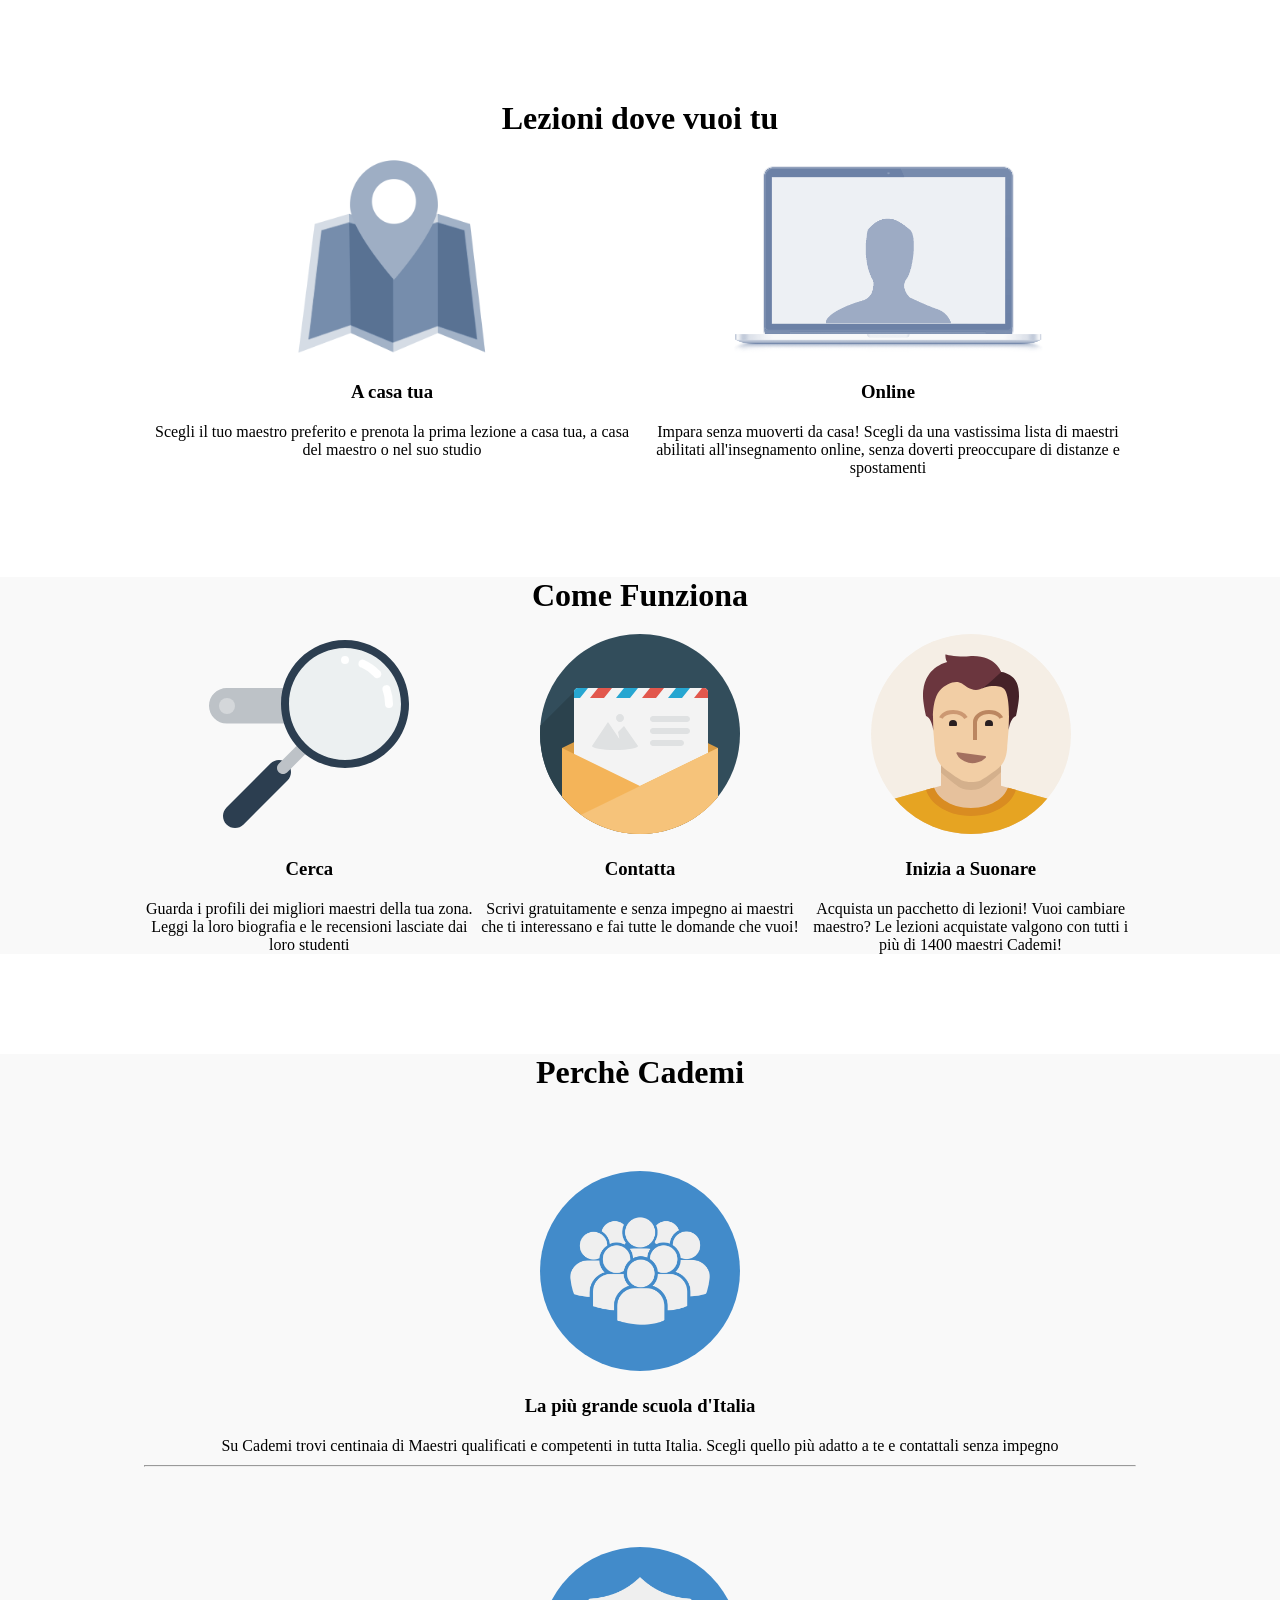
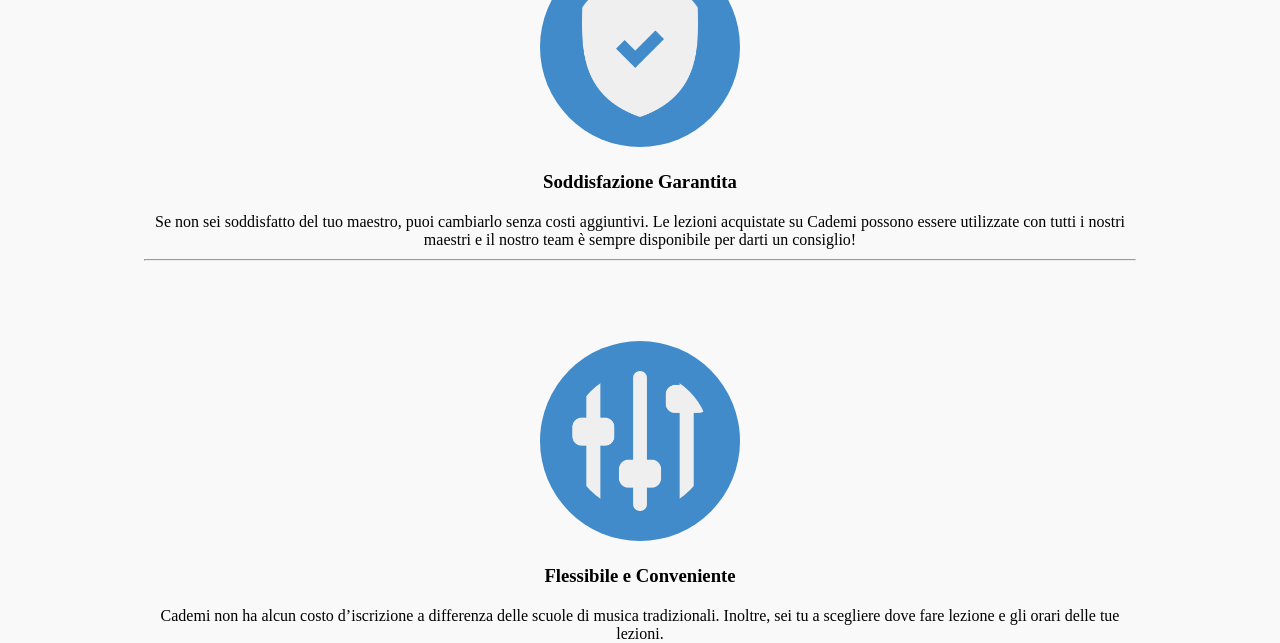
<file: index.html>
<!DOCTYPE html>
<html lang="en">
<head>
  <meta charset="UTF-8">
  <!-- media query -->
  <meta name="viewport" content="width=device-width, initial-scale=1.0">
  <!-- /media query -->
  <meta http-equiv="X-UA-Compatible" content="ie=edge">
  <!-- Framework 12 bool -->
  <link rel="stylesheet" href="css/12-bool.css">
  <!-- /framework 12 bool -->
  <!-- google font -->
  <link rel="preconnect" href="https://fonts.gstatic.com">
  <link href="https://fonts.googleapis.com/css2?family=Oswald:wght@300;400&display=swap" rel="stylesheet">
  <!-- /google font -->
  <!-- style.css -->
  <link rel="stylesheet" href="css/style.css">
  <!-- /style.css -->
  <title>wannabe with framework</title>
</head>
<body>
  <!-- section_1 -->
    <section class="section_1">
      <div class="container">
        <div class="col-lg-12 col-md-12 col-xs-12"><h1 class="macchia_rosa">Lezioni dove vuoi tu</h1></div>
        <div class="col-lg-6 col-md-6 col-xs-12">
          <img src="img/icon/maps.png" alt="freccia location">
          <h3>A casa tua</h3>
          <p>Scegli il tuo maestro preferito e prenota la prima lezione a casa tua, a casa del maestro o nel suo studio</p>
        </div>
        <div class="col-lg-6 col-md-6 col-xs-12">
          <img src="img/icon/screen.png" alt="comp portatile">
          <h3>Online</h3>
          <p>Impara senza muoverti da casa! Scegli da una vastissima lista di maestri abilitati all'insegnamento online, senza doverti preoccupare di distanze e spostamenti</p>
        </div>
      </div>
    </section>
    <!-- /section_1 -->
    <!-- section_2 -->
    <section class="section_2">
      <div class="container">
        <div class="col-lg-12 col-md-12 col-xs-12"><h1 class="macchia_azzurra">Come Funziona</h1></div>
        <div class="col-lg-4 col-md-6 col-xs-12">
          <img src="img/search.svg" alt="lente d'ingrandimento">
          <h3>Cerca</h3>
          <p>Guarda i profili dei migliori maestri della tua zona. Leggi la loro biografia e le recensioni lasciate dai loro studenti</p>
        </div>
        <div class="col-lg-4 col-md-6 col-xs-12">
          <img src="img/letter.svg" alt="busta mail">
          <h3>Contatta</h3>
          <p>Scrivi gratuitamente e senza impegno ai maestri che ti interessano e fai tutte le domande che vuoi!</p>
        </div>
        <div class="col-lg-4 col-md-6 offset-md-3 col-xs-12">
          <img src="img/male.svg" alt="volto stilizzato">
          <h3>Inizia a Suonare</h3>
          <p>Acquista un pacchetto di lezioni! Vuoi cambiare maestro? Le lezioni acquistate valgono con tutti i più di 1400 maestri Cademi!</p>
        </div>
      </div>
    </section>
    <!-- /section_2 -->
    <!-- section_3 -->
    <section class="section_3">
      <div class="container">
        <div class="col-lg-12 col-md-12 col-xs-12"><h1 class="macchia_gialla">Perchè Cademi</h1></div>
        <div class="col-lg-12 col-md-6 col-xs-12">
          <img src="img/icon/profile.png" alt="lente d'ingrandimento">
          <h3>La più grande scuola d'Italia</h3>
          <p>Su Cademi trovi centinaia di Maestri qualificati e competenti in tutta Italia. Scegli quello più adatto a te e contattali senza impegno</p>
          <hr class="d-none-md">
        </div>
        <div class="col-lg-12 col-md-6 col-xs-12">
          <img src="img/icon/secure.png" alt="icona stemma">
          <h3>Soddisfazione Garantita</h3>
          <p>Se non sei soddisfatto del tuo maestro, puoi cambiarlo senza costi aggiuntivi. Le lezioni acquistate su Cademi possono essere utilizzate con tutti i nostri maestri e il nostro team è sempre disponibile per darti un consiglio!</p>
          <hr class="d-none-md">
        </div>
        <div class="col-lg-12 col-md-6 offset-md-3 col-xs-12">
          <img src="img/icon/flex.png" alt="icona settings">
          <h3>Flessibile e Conveniente</h3>
          <p>Cademi non ha alcun costo d’iscrizione a differenza delle scuole di musica tradizionali. Inoltre, sei tu a scegliere dove fare lezione e gli orari delle tue lezioni.</p>
        </div>
      </div>
    </section>
    <!-- /section_3 -->
</body>
</html>
</file>
<file: css/12-bool.css>
/* framework 12-bool */
/* RESET */
*{
  box-sizing: border-box;
  margin: 0;
  padding: 0;
}
/* /RESET */
/* mix */
.container{
  max-width: 1170px;
  margin: 0 auto;
}
[class*="col-"]{
  float: left;
}
.container::after{
  content: "";
  display: block;
  clear: both;
}
/* mix */
/* responsive */
/* /smartphone < 768 */
@media screen and (max-width: 767px){
  .col-xs-1{
    width: calc( (100% / 12) * 1 )
  }
  .col-xs-2{
    width: calc( (100% / 12) * 2 )
  }
  .col-xs-3{
    width: calc( (100% / 12) * 3 )
  }
  .col-xs-4{
    width: calc( (100% / 12) * 4 )
  }
  .col-xs-5{
    width: calc( (100% / 12) * 5 )
  }
  .col-xs-6{
    width: calc( (100% / 12) * 6 )
  }
  .col-xs-7{
    width: calc( (100% / 12) * 7 )
  }
  .col-xs-8{
    width: calc( (100% / 12) * 8 )
  }
  .col-xs-9{
    width: calc( (100% / 12) * 9 )
  }
  .col-xs-10{
    width: calc( (100% / 12) * 10 )
  }
  .col-xs-11{
    width: calc( (100% / 12) * 11 )
  }
  .col-xs-12{
    width: calc( (100% / 12) * 12 )
  }
      /* offset smartphone < 768 */
  .offset-xs-1{
    margin-left: calc( (100% / 12) * 1 )
  }
  .offset-xs-2{
    margin-left: calc( (100% / 12) * 2 )
  }
  .offset-xs-3{
    margin-left: calc( (100% / 12) * 3 )
  }
  .offset-xs-4{
    margin-left: calc( (100% / 12) * 4 )
  }
  .offset-xs-5{
    margin-left: calc( (100% / 12) * 5 )
  }
  .offset-xs-6{
    margin-left: calc( (100% / 12) * 6 )
  }
  .offset-xs-7{
    margin-left: calc( (100% / 12) * 7 )
  }
  .offset-xs-8{
    margin-left: calc( (100% / 12) * 8 )
  }
  .offset-xs-9{
    margin-left: calc( (100% / 12) * 9 )
  }
  .offset-xs-10{
    margin-left: calc( (100% / 12) * 10 )
  }
  .offset-xs-11{
    margin-left: calc( (100% / 12) * 11 )
  }
  /* element display none */
  .d-none-xs{
    display:none;
  }
  /* /element display none */
}
/* /smartphone < 768 */
/* tablet from 768px to 991px */
@media screen and (min-width: 768px) and (max-width: 991px){
  .col-md-1{
    width: calc( (100% / 12) * 1 )
  }
  .col-md-2{
    width: calc( (100% / 12) * 2 )
  }
  .col-md-3{
    width: calc( (100% / 12) * 3 )
  }
  .col-md-4{
    width: calc( (100% / 12) * 4 )
  }
  .col-md-5{
    width: calc( (100% / 12) * 5 )
  }
  .col-md-6{
    width: calc( (100% / 12) * 6 )
  }
  .col-md-7{
    width: calc( (100% / 12) * 7 )
  }
  .col-md-8{
    width: calc( (100% / 12) * 8 )
  }
  .col-md-9{
    width: calc( (100% / 12) * 9 )
  }
  .col-md-10{
    width: calc( (100% / 12) * 10 )
  }
  .col-md-11{
    width: calc( (100% / 12) * 11 )
  }
  .col-md-12{
    width: calc( (100% / 12) * 12 )
  }
      /* offset tablet from 768px to 991px */
  .offset-md-1{
    margin-left: calc( (100% / 12) * 1 )
  }
  .offset-md-2{
    margin-left: calc( (100% / 12) * 2 )
  }
  .offset-md-3{
    margin-left: calc( (100% / 12) * 3 )
  }
  .offset-md-4{
    margin-left: calc( (100% / 12) * 4 )
  }
  .offset-md-5{
    margin-left: calc( (100% / 12) * 5 )
  }
  .offset-md-6{
    margin-left: calc( (100% / 12) * 6 )
  }
  .offset-md-7{
    margin-left: calc( (100% / 12) * 7 )
  }
  .offset-md-8{
    margin-left: calc( (100% / 12) * 8 )
  }
  .offset-md-9{
    margin-left: calc( (100% / 12) * 9 )
  }
  .offset-md-10{
    margin-left: calc( (100% / 12) * 10 )
  }
  .offset-md-11{
    margin-left: calc( (100% / 12) * 11 )
  }
      /* offset tablet from 768px to 991px */
      /* element display none */
  .d-none-md{
    display:none;
  }
      /* /element display none */
}
/* /tablet from 768px to 991px */
/* desktop > 992 */
@media screen and (min-width: 992px){
  .col-lg-1{
    width: calc( (100% / 12) * 1 )
  }
  .col-lg-2{
    width: calc( (100% / 12) * 2 )
  }
  .col-lg-3{
    width: calc( (100% / 12) * 3 )
  }
  .col-lg-4{
    width: calc( (100% / 12) * 4 )
  }
  .col-lg-5{
    width: calc( (100% / 12) * 5 )
  }
  .col-lg-6{
    width: calc( (100% / 12) * 6 )
  }
  .col-lg-7{
    width: calc( (100% / 12) * 7 )
  }
  .col-lg-8{
    width: calc( (100% / 12) * 8 )
  }
  .col-lg-9{
    width: calc( (100% / 12) * 9 )
  }
  .col-lg-10{
    width: calc( (100% / 12) * 10 )
  }
  .col-lg-11{
    width: calc( (100% / 12) * 11 )
  }
  .col-lg-12{
    width: calc( (100% / 12) * 12 )
  }
      /* offset desktop > 992 */
  .offset-lg-1{
    margin-left: calc( (100% / 12) * 1 )
  }
  .offset-lg-2{
    margin-left: calc( (100% / 12) * 2 )
  }
  .offset-lg-3{
    margin-left: calc( (100% / 12) * 3 )
  }
  .offset-lg-4{
    margin-left: calc( (100% / 12) * 4 )
  }
  .offset-lg-5{
    margin-left: calc( (100% / 12) * 5 )
  }
  .offset-lg-6{
    margin-left: calc( (100% / 12) * 6 )
  }
  .offset-lg-7{
    margin-left: calc( (100% / 12) * 7 )
  }
  .offset-lg-8{
    margin-left: calc( (100% / 12) * 8 )
  }
  .offset-lg-9{
    margin-left: calc( (100% / 12) * 9 )
  }
  .offset-lg-10{
    margin-left: calc( (100% / 12) * 10 )
  }
  .offset-lg-11{
    margin-left: calc( (100% / 12) * 11 )
  }
  .d-none-lg{
    display:none;
  }
}
/* /desktop > 992 */
/* /responsive */

/* /framework */
</file>
<file: css/style.css>
/* /general style + responsive desktop */
.container *{
  text-align: center;
}
.container{
  max-width: 992px;
  margin-top:100px;
}
img{
  max-height: 200px;
  margin-top: 20px;
}
h3{
  margin: 20px;
}
h1{
  font-size: 32px;
}
hr{
  margin-top: 10px;
}
.section_2,
.section_3{
  background-color: #f9f9f9;
}
.section_2 img{
  min-height: 200px;
}
.section_3 img{
  height: 260px;
  padding: 30px;
  border-radius: 50%;
  background-color: #428bca;
  margin-top: 80px;
}
/* /general style + responsive desktop */
/* responsive tablet from 768px to 991px */
@media screen and (min-width: 768px) and (max-width: 991px){
  body{
    font-family: 'Oswald', sans-serif;
  }
  .container{
    width: 90%;
    margin-top: 0;
  }
  [class*="col"]{
    padding: 0 20px 0 20px;
  }
  img{
    height: 160px;
    margin-top: 80px;
  }
  h1{
    font-size: 60px;
    padding-top: 100px;
    text-transform: uppercase;
    color: #ffffff;
    text-shadow: 10px 10px 10px rgba(0, 0, 0, 0.5);
  }
  h3{
    font-size: 30px;
    margin-top: 20px;
    text-transform: uppercase;
  }
  hr{
    width: 40%;
    margin: auto;
    margin-top: 80px;
    border: 1px solid black;
  }
  .section_1{
    padding-bottom: 100px;
  }
  .section_1,
  .section_3{
    background: rgb(34,138,161);
    background: linear-gradient(0deg, rgba(34,138,161,1) 0%, rgba(99,255,139,1) 100%, rgba(0,255,233,1) 100%);
  }
  .section_2{
    background: rgb(34,138,161);
    background: linear-gradient(180deg, rgba(34,138,161,1) 0%, rgba(99,255,139,1) 100%, rgba(0,255,233,1) 100%);
  }
}
/* /responsive tablet from 768px to 991px */
/* responsive smartphone < 768 px */
@media screen and (max-width: 767px){
  body{
    font-family: 'Oswald', sans-serif;
  }
  .container{
    width: 90%;
    margin-top: 0;
  }
  [class*="col"]{
    padding: 0 20px 0 20px;
  }
  img{
    height: 150px;
    margin-top: 80px;
  }
  h1{
    font-size: 80px;
    padding-top: 30px;
    text-transform: uppercase;
    color: #ffffff;
    text-shadow: 10px 10px 10px rgba(0, 0, 0, 0.5);
    background-size:50%;
    background-repeat: no-repeat;
  }
  .section_3{
    padding-bottom: 30px;
  }
  h3{
    font-size: 40px;
    margin-top: 30px;
    text-transform: uppercase;
  }
  hr{
    width: 40%;
    margin: auto;
    margin-top: 80px;
    border: 1px solid black;
  }
  .macchia_azzurra{
    background-image: url("../img/macchia_azzurra.png");
    background-size: contain;
  }
  .macchia_gialla{
    background-image: url("../img/macchia_gialla.png");
    background-size: contain;
  }
  .macchia_rosa{
    background-image: url("../img/macchia_rosa.png");
    background-size: contain;
  }
  .section_1,
  .section_3{
    background: rgb(34,138,161);
    background: linear-gradient(0deg, rgba(34,138,161,1) 0%, rgba(99,255,139,1) 100%, rgba(0,255,233,1) 100%);
  }
  .section_2{
    background: rgb(34,138,161);
    background: linear-gradient(180deg, rgba(34,138,161,1) 0%, rgba(99,255,139,1) 100%, rgba(0,255,233,1) 100%);
  }
}
/* /responsive smartphone < 768 px */
</file>
